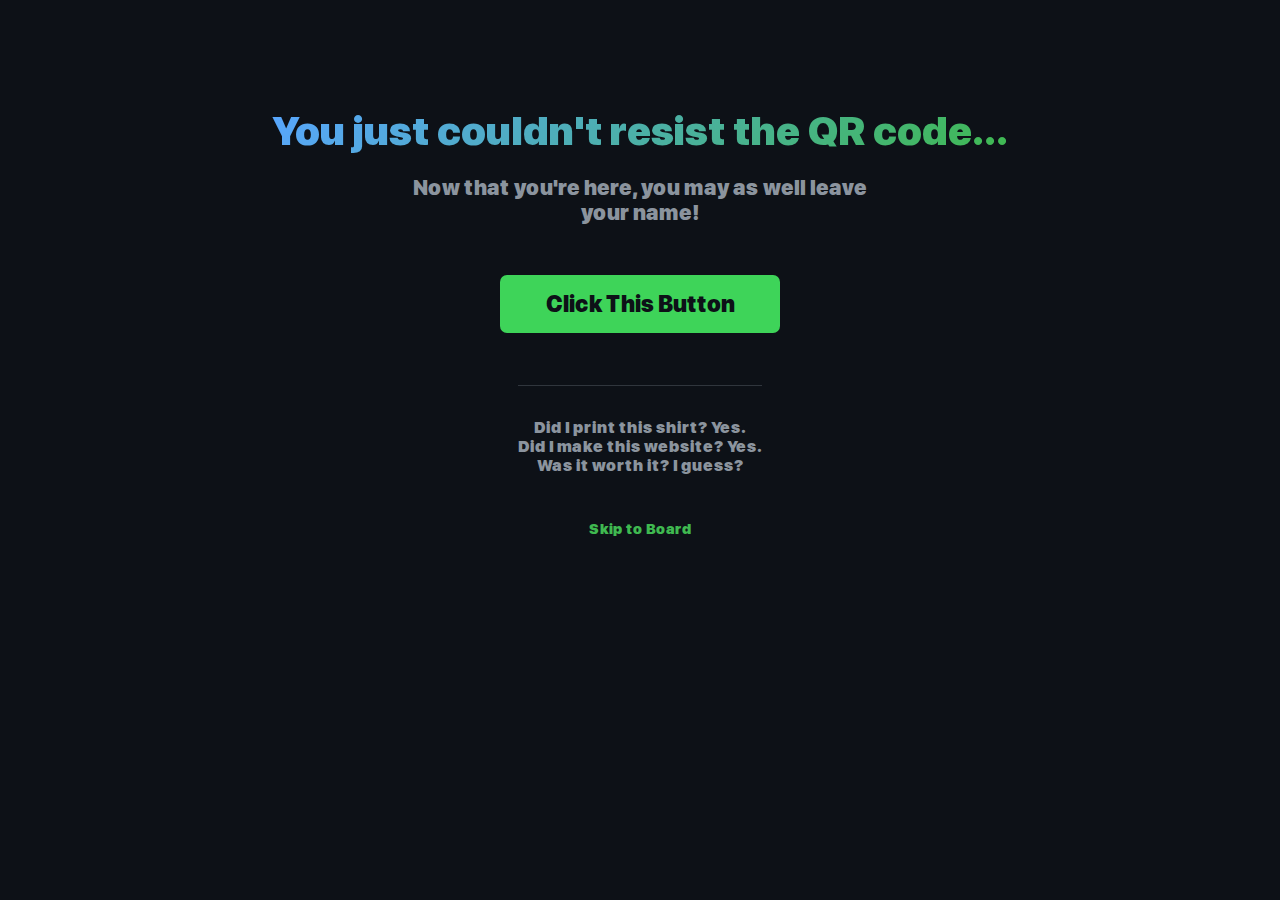
<file: index.html>
<!DOCTYPE html>
<html lang="en">
<head>
  <meta charset="UTF-8" />
  <meta name="viewport" content="width=device-width, initial-scale=1.0"/>
  <title>Scan Sign</title>
  <link rel="stylesheet" href="styles.css">
</head>
<body>
  <div class="hero">
    <h1 class="gradient-text">You just couldn't resist the QR code...</h1>
    <p class="hero-subtitle">
      Now that you're here, you may as well leave your name!
    </p>

    <div class="cta-section">
      <a href="sign.html">
        <button>Click This Button</button>
      </a>
    </div>

    <div class="secondary-cta">
    <p>Did I print this shirt? Yes.<br></p>
    <p>Did I make this website? Yes.<br></p>
    <p>Was it worth it? I guess?<br></p>
    </div>

    <p style="text-align: center; margin-top: 24px;">
      <a href="board.html" style="font-size: 0.9em; color: #3fb950; text-decoration: none;">Skip to Board</a>
    </p>
  </div>
</body>
</html>
</file>
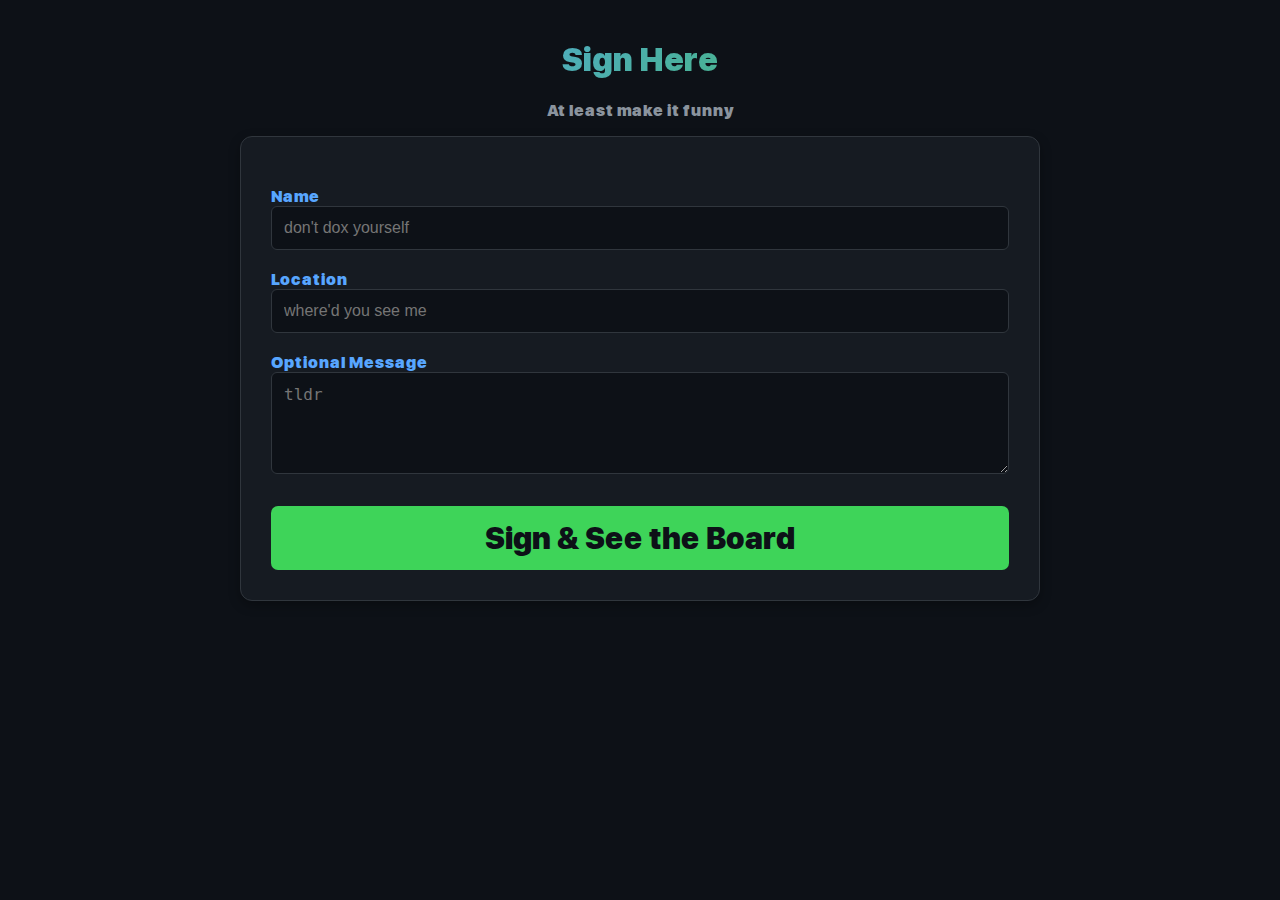
<file: sign.html>
<!DOCTYPE html>
<html lang="en">
<head>
  <meta charset="UTF-8" />
  <meta name="viewport" content="width=device-width, initial-scale=1.0"/>
  <title>Leave Your Name</title>
  <link rel="stylesheet" href="styles.css">
</head>
<body>

  <h1 class="gradient-text">Sign Here</h1>
<p style="color: #8b949e; text-align: center;">At least make it funny</p>
  <form 
  name="guestbook" method="POST" data-netlify="true" netlify-honeypot="bot-field" action="/thank-you.html">
    <!-- Honeypot for spam -->
    <input type="hidden" name="form-name" value="guestbook" />
    <p hidden><label>Don’t fill this: <input name="bot-field"></label></p>

    <label>Name
      <input type="text" name="name" required placeholder="don't dox yourself" maxlength="20" />
    </label>

    <label>Location
      <input type="text" name="location" required placeholder="where'd you see me" maxlength="20" />
    </label>

    <label>Optional Message
      <textarea name="message" rows="4" placeholder="tldr" maxlength="50"></textarea>
    </label>

    <button type="submit">Sign & See the Board</button>
  </form>
    <script>
      // Submit via POST to Netlify, save locally, show 3s modal, then redirect to board
      const form = document.querySelector('form[name="guestbook"]');

      function saveLocalEntry(entry) {
        try {
          const key = 'guestbook-local';
          const existing = JSON.parse(localStorage.getItem(key) || '[]');
          existing.unshift(entry);
          // keep recent 200 locally
          localStorage.setItem(key, JSON.stringify(existing.slice(0, 200)));
        } catch (e) {
          console.error('localStorage error', e);
        }
      }

      function showModalAndRedirect() {
        const modal = document.createElement('div');
        modal.className = 'modal';
        modal.innerHTML = `
          <div class="modal-card">
            <h2>One Sec</h2>
            <p>Forwarding your information to the Indian Call Center...</p>
          </div>
        `;
        document.body.appendChild(modal);
        setTimeout(() => {
          modal.classList.add('hide');
        }, 2600);
        setTimeout(() => { window.location.href = 'board.html'; }, 3000);
      }

      form.addEventListener('submit', async function(e) {
        e.preventDefault();

        const formData = new FormData(form);
        const entry = {
          name: formData.get('name') || '',
          location: formData.get('location') || '',
          message: formData.get('message') || '',
          created_at: new Date().toISOString()
        };

        // Try to POST to Netlify endpoint; ignore errors locally
        const urlEncoded = new URLSearchParams(formData).toString();
        try {
          await fetch('/', {
            method: 'POST',
            headers: { 'Content-Type': 'application/x-www-form-urlencoded' },
            body: urlEncoded
          });
        } catch (err) {
          // ignore — local dev won't accept POST
          console.warn('Netlify POST failed (expected in local):', err.message);
        }

        // Save locally so board shows it immediately
        saveLocalEntry(entry);

        // Hide heading/subtitle/form and show modal
        const h = document.querySelector('h1'); if (h) h.style.display = 'none';
        const subtitle = document.querySelector('p'); if (subtitle) subtitle.style.display = 'none';
        form.style.display = 'none';
        showModalAndRedirect();
      });
    </script>
</body>
</html>
</file>
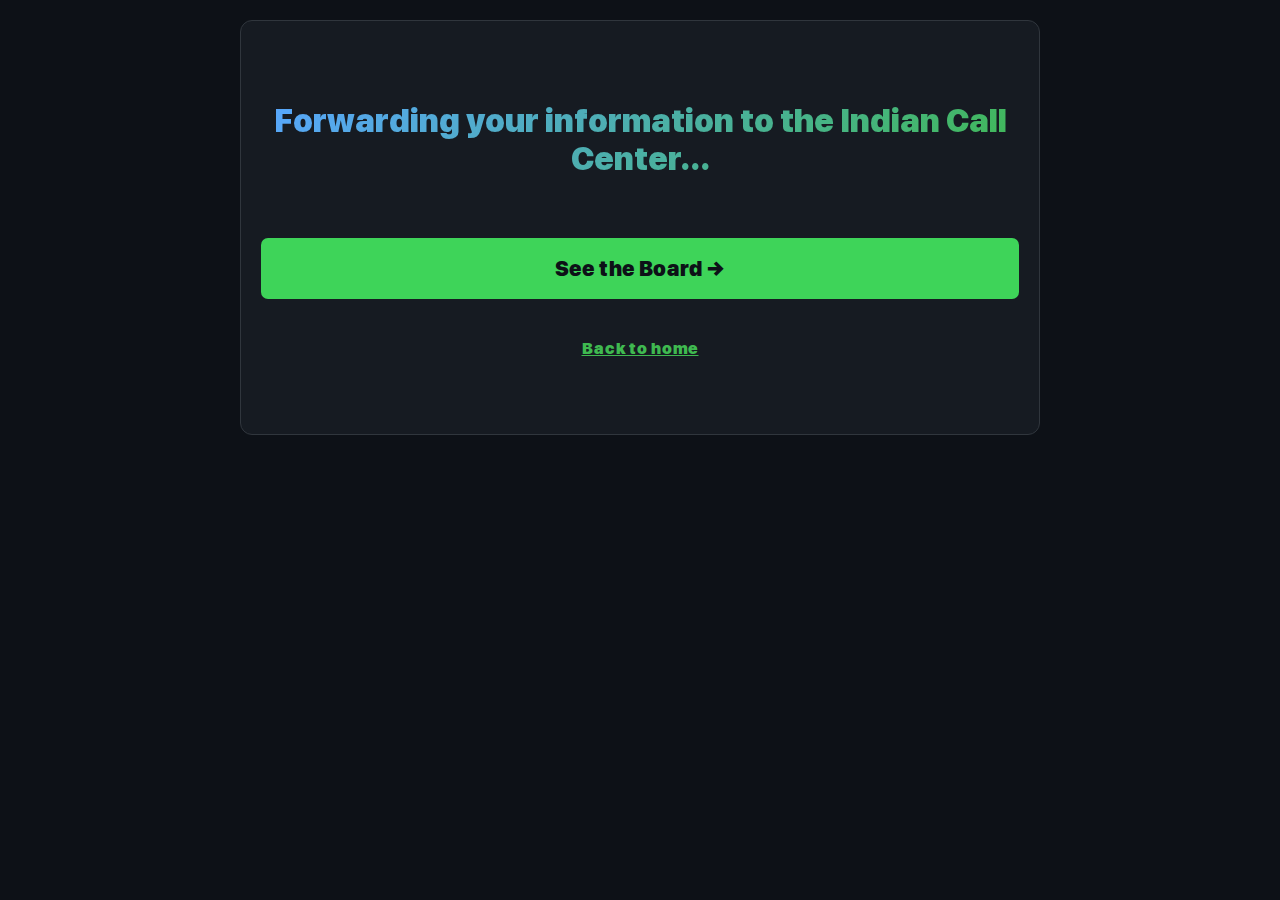
<file: thank-you.html>
<!DOCTYPE html>
<html lang="en">
<head>
  <meta charset="UTF-8" />
  <meta name="viewport" content="width=device-width, initial-scale=1.0"/>
  <title>Thanks for Signing! 🎉</title>
  <link rel="stylesheet" href="styles.css">
</head>
<body>
  <div class="success" style="text-align: center; padding: 60px 20px;">
    <h1 class="gradient-text">Forwarding your information to the Indian Call Center...</h1>
    <div style="margin: 40px 0;">
      <a href="board.html">
        <button style="font-size: 1.3em; padding: 18px 36px;">
          See the Board →
        </button>
      </a>
    </div>
    
    <p style="margin-top: 40px;"> 
      <a href="index.html">Back to home</a>
    </p>
  </div>
</body>
</html>
</file>
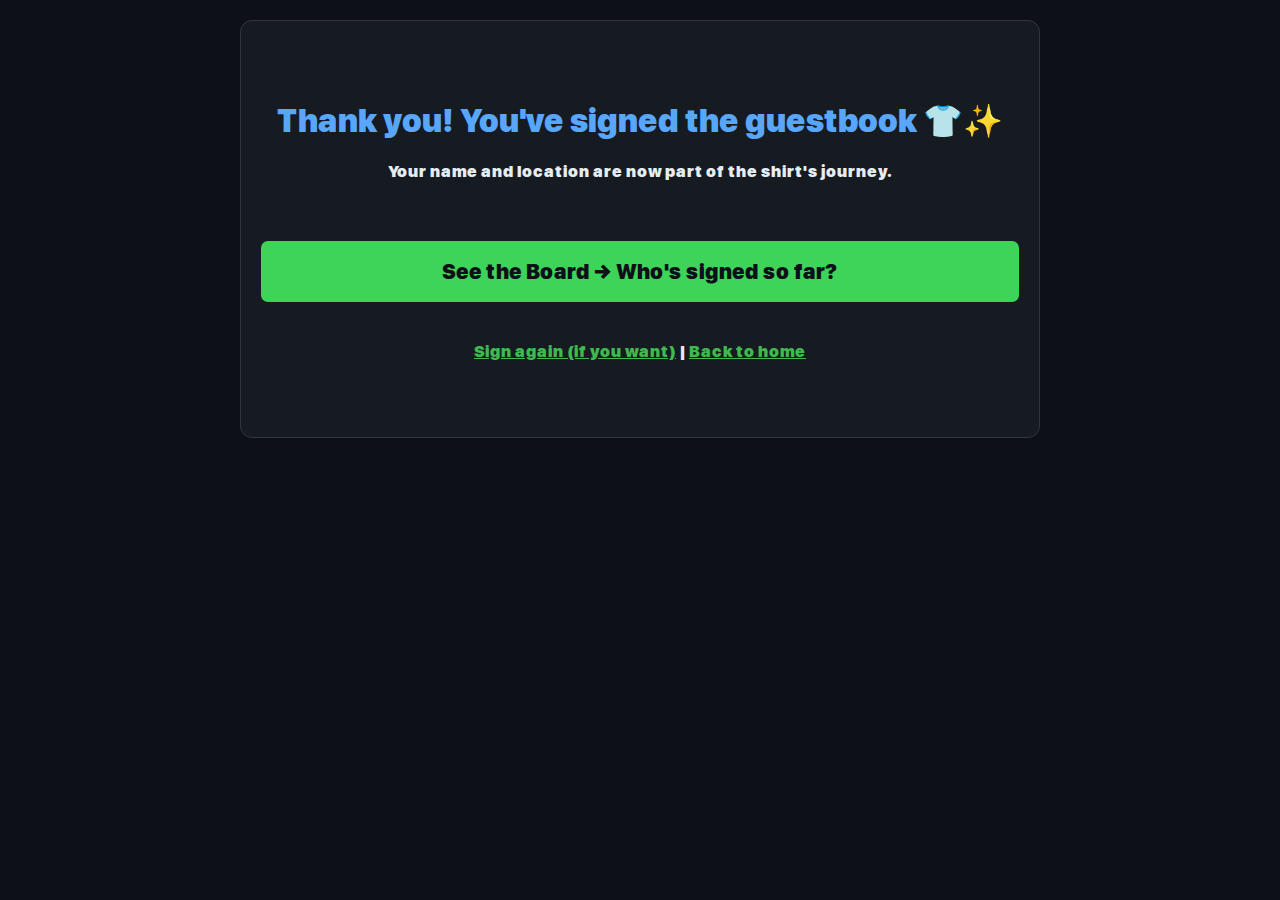
<file: thanks.html>
<!DOCTYPE html>
<html lang="en">
<head>
  <meta charset="UTF-8" />
  <meta name="viewport" content="width=device-width, initial-scale=1.0"/>
  <title>Thanks for Signing! 🎉</title>
  <link rel="stylesheet" href="styles.css">
</head>
<body>
  <div class="success" style="text-align: center; padding: 60px 20px;">
    <h1>Thank you! You've signed the guestbook 👕✨</h1>
    <p>Your name and location are now part of the shirt's journey.</p>
    
    <div style="margin: 40px 0;">
      <a href="board.html">
        <button style="font-size: 1.3em; padding: 18px 36px;">
          See the Board → Who's signed so far?
        </button>
      </a>
    </div>
    
    <p style="margin-top: 40px;">
      <a href="sign.html">Sign again (if you want)</a> | 
      <a href="index.html">Back to home</a>
    </p>
  </div>
</body>
</html>
</file>
<file: styles.css>
@font-face {
  font-family: 'BlinkMacSystemFont';
  src: url('fonts/BlinkMacSystemFont-Black.woff2') format('woff2'),
       url('fonts/BlinkMacSystemFont-Bold.woff') format('woff'),
       url('fonts/blinkmacsystemfont-black.ttf') format('truetype');
  font-weight: bold;
}

body {
  font-family: 'BlinkMacSystemFont', system-ui, -apple-system, sans-serif;
  margin: 0;
  padding: 20px;
  max-width: 800px;
  margin: 0 auto;
  background: #0d1117;
  color: #e6edf3;
}

h1, h2 {
  text-align: center;
  color: #58a6ff;
  font-weight: bold;
}

h1.gradient-text {
  background: linear-gradient(135deg, #58a6ff 0%, #3fb950 100%);
  -webkit-background-clip: text;
  -webkit-text-fill-color: transparent;
  background-clip: text;
  color: transparent;
}

.hero {
  min-height: 60vh;
  display: flex;
  flex-direction: column;
  justify-content: center;
  align-items: center;
  text-align: center;
  padding: 40px 20px;
  gap: 20px;
}

.hero h1 {
  font-size: 2.5em;
  margin: 0;
  line-height: 1.2;
}

.hero-subtitle {
  font-size: 1.3em;
  color: #8b949e;
  margin: 0;
  max-width: 500px;
}

.cta-section {
  font-weight: bold;
  margin-top: 10px;
  display: flex;
  flex-direction: column;
  gap: 16px;
}

.cta-section button {
  font-size: 1.4em;
  padding: 16px 36px;
  min-width: 280px;
}

.secondary-cta {
  margin-top: 32px;
  padding-top: 32px;
  border-top: 1px solid #30363d;
}

.secondary-cta p {
  color: #8b949e;
  margin: 0;
  font-size: 1em;
}

.secondary-cta a {
  font-weight: bold;
  text-decoration: none;
  transition: color 0.2s;
}

.secondary-cta a:hover {
  color: #58a6ff;
}

a {
  color: #3fb950;
}

a:visited {
  color: #3fb950;
}

form {
  background: #161b22;
  padding: 30px;
  border-radius: 12px;
  border: 1px solid #30363d;
  box-shadow: 0 4px 12px rgba(0,0,0,0.3);
}

label {
  display: block;
  margin: 20px 0 8px;
  font-weight: bold;
  color: #58a6ff;
}

input, textarea {
  width: 100%;
  padding: 12px;
  border: 1px solid #30363d;
  border-radius: 6px;
  box-sizing: border-box;
  font-size: 16px;
  background: #0d1117;
  color: #8b949e;
}

input:focus, textarea:focus {
  outline: none;
  border-color: #58a6ff;
  box-shadow: 0 0 0 3px rgba(88, 166, 255, 0.2);
}

button {
  font-family: 'BlinkMacSystemFont', system-ui, -apple-system, sans-serif;
  background: #3ed459;
  color: #0d1117;
  border: none;
  padding: 14px 28px;
  font-size: 30px;
  font-weight: bold;
  border-radius: 7px;
  cursor: pointer;
  margin-top: 20px;
  width: 100%;
  transition: background 0.2s;
}

button:hover {
  background: #2ea043;
}

ul.entries {
  list-style: none;
  padding: 0;
}

ul.entries li {
  background: #161b22;
  margin: 12px 0;
  padding: 18px;
  border-radius: 10px;
  border: 1px solid #30363d;
  box-shadow: 0 2px 8px rgba(0,0,0,0.3);
  word-wrap: break-word;
  overflow-wrap: break-word;
}

ul.entries li strong {
  font-weight: bold;
  color: #3fb950;
}

.location {
  color: #58a6ff;
}

.meta {
  color: #8b949e;
  font-size: 0.9em;
  margin-top: 8px;
}

.success {
  text-align: center;
  padding: 40px;
  background: #161b22;
  border: 1px solid #30363d;
  border-radius: 12px;
}

/* Modal for quick thank-you popup */
.modal {
  position: fixed;
  inset: 0;
  display: flex;
  align-items: center;
  justify-content: center;
  background: rgba(3,6,10,0.6);
  z-index: 2000;
  opacity: 1;
  transition: opacity 0.4s ease;
}

.modal.hide { opacity: 0; pointer-events: none; }

.modal-card {
  background: #0d1117;
  border: 1px solid #30363d;
  padding: 28px 36px;
  border-radius: 12px;
  text-align: center;
  color: #8b949e;
  box-shadow: 0 8px 30px rgba(2,6,23,0.8);
}

.modal-card h2 { margin: 0 0 8px; color: #58a6ff; }
.modal-card p { margin: 0; color: #8b949e; }
</file>
